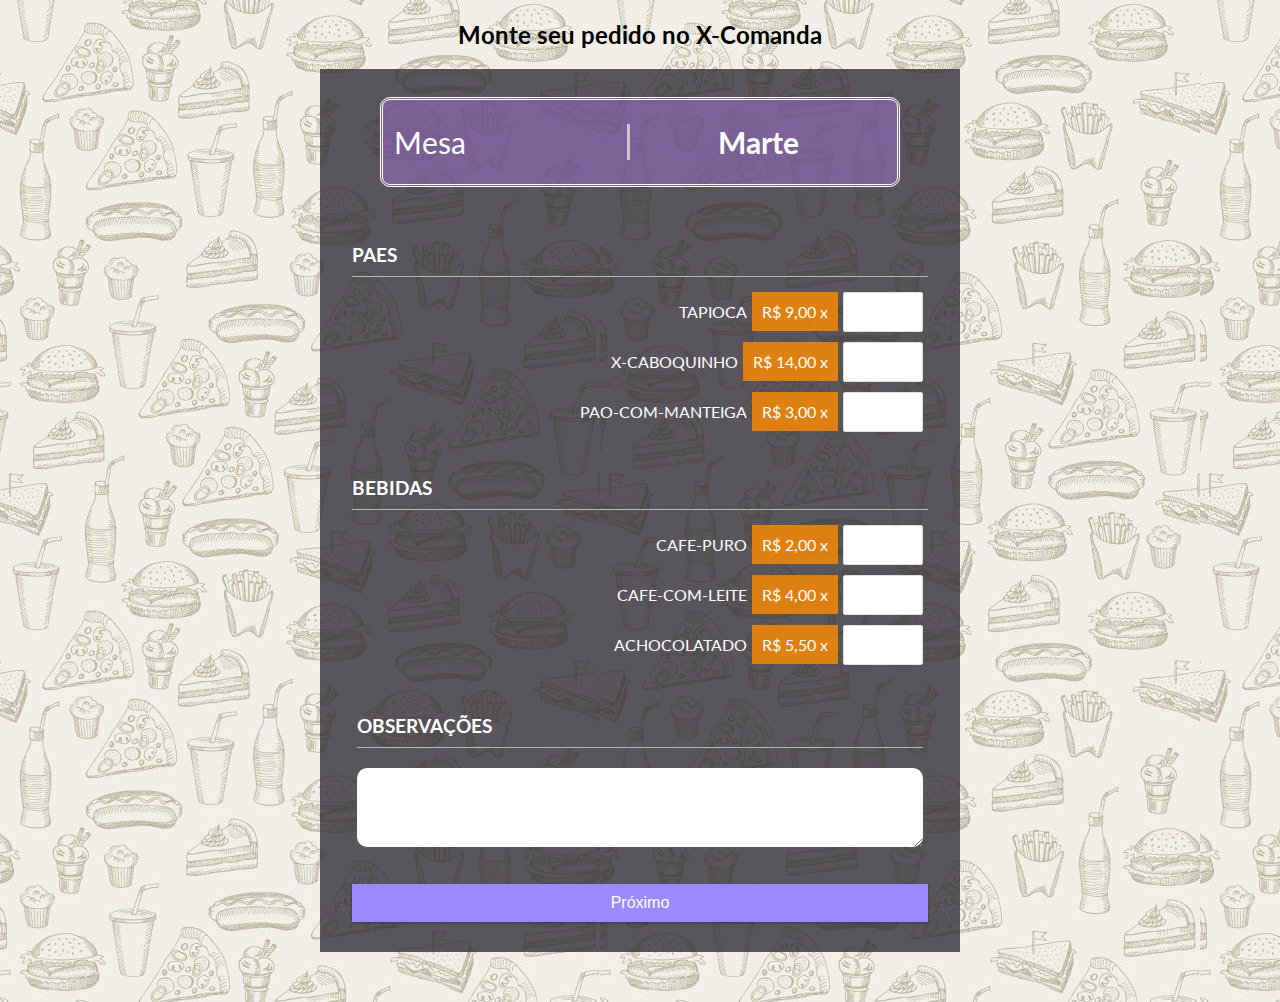
<file: index.html>
<!DOCTYPE html>
<html lang="pt-br">
<head>
	<meta charset="UTF-8" />
	<meta name="viewport" content="width=device-width, initial-scale=1.0" />
	<link rel="stylesheet" href="./style.css" />
	<link rel="icon" href="x-tuchaua.ico">
	<title>X-Comanda</title>
</head>
<body>
	<h2>Monte seu pedido no X-Comanda</h2>

	<div class="container">

		<div class="box">
			<form id="form-order" data-js="products">

				<div class="box-header">
					<div class="box-line">
						<label for="header">Mesa</label>
						<p data-mesa="Marte">Marte</p>
					</div>
				</div>

				<div class="items"></div>

				<div class="form-control">
					<h3>OBSERVAÇÕES</h3>
				</div>
				<!-- <div class="form-control">
					<label for="amount">Valor (R$) :<br /></label>
					<input type="text" id="text" placeholder="" />
				</div> -->
				<div class="form-control">
					<textarea class="obs" rows="5" cols="50" id="obs"></textarea>
				</div>
				<br>
				<button class="btn">Próximo</button>
			</form>
		</div>

		<div class="box none" id="result" >
			
			<h3>Confirme seu pedido</h3>
      
			<ul id="transactions" class="transactions">
				<!-- <li class="minus">
				Salário <span>-$400</span><button class="delete-btn">x</button>
				</li> -->
			</ul>
			
			<div class="painel">
				<!-- <div class="inc-exp-container">
					<div>
						<h4>Total X-Salada</h4>
						<p id="xsalada" class="money plus">R$ 0.00</p>
					</div>

					<div>
						<h4>Total Refri</h4>
						<p id="refrigerante" class="money plus">R$ 0.00</p>
					</div>
				</div>

				<div class="inc-exp-container">
					<div>
						<h5>x-salada + refri</h5>
						<p id="pagaCombo" class="money plus">R$ 0.00</p>
					</div>

					<div>
						<h5>x-salada</h5>
						<p id="pagaSimples" class="money plus">R$ 0.00</p>
					</div>
				</div> -->

				<h4>Valor Final</h4>
				<hr>
				<h1 id="balance" class="balance">R$ 0.00</h1>
				<a class="btn bg-gray" id="recalcular">Voltar</a>
				<br>
			</div>
			
			<div class="painel">
				<form action="" id="formCode">
					<div class="form-control">
						<label for="text">Code PIX</label>
						<input type="text" id="codePix" placeholder="xxxxxxxxxxxxx" />
					</div>
					<br>
					<button class="btn" id="btnqrcode">Gerar QRCode</button>
				</form>
				
				<div class="qrcode none">
					<hr>
					<img id="qrcode" alt="QRCode"/>
				</div>
			</div>
			
		</div>

		<div class="up none">
			<audio src="./iupi.mp3"></audio>
			<img src="./up_150.png" alt="up">
		</div>
		
	</div>

	<script src="script.js"></script>
</body>
</html>
</file>
<file: style.css>
@import url('https://fonts.googleapis.com/css?family=Lato&display=swap');

:root {
  --box-shadow: 0 1px 3px rgba(0, 0, 0, 0.12), 0 1px 2px rgba(0, 0, 0, 0.24);
}

* {
  box-sizing: border-box;
}

body {
  background-color: #f7f7f7;
  background-image: url('./bg.jpg');
  display: flex;
  flex-direction: column;
  align-items: center;
  justify-content: center;
  min-height: 100vh;
  margin: 0;
  font-family: 'Lato', sans-serif;
}

.container {
  background-color: #2e2a33c7;
  color: white;
  margin: 0px auto;
  width: 45%;
  margin: 0px auto 50px auto;
}

h1 {
  letter-spacing: 1px;
  margin: 0;
  color: #2e75cc;
}

h3 {
  border-bottom: 1px solid #bbb;
  padding-bottom: 10px;
  margin: 40px 0 10px;
}

h4 {
  margin: 0;
  text-transform: uppercase;
}

h5 {
  margin: 0;
  text-transform: uppercase;
}

.box-header{
  padding: 2%;
  margin: 2%;
}

.box-line{
	margin: 1%;
	padding: 2%;
	background-color: #a26ed67d;
  	border-color: white;
	border-style: double;
	border-radius: 10px;
	display: flex;
	height: 10vh;
}

.box-line label{
	width: 30vw;
	align-self: center;
	justify-content: right;
	font-size: 30px;
	border-right-color: thistle;
	border-right-style: solid;
}

.box-line p{
	width: 85%;
	align-self: center;
	text-align: center;
	font-weight: 700;
	color: white;
	font-size: 30px;
}

.item-product{
	display: flex;
    width: 100%;
    justify-content: flex-end;
	align-items: center;
}

.price{
	background-color: #ff8c00cc;
    padding: 0px 10px !important;
    align-self: center;
	white-space: nowrap;
}

.form-control{
	padding: 5px;
}

.form-control .quantity{
	width: 80px;
	text-align: center;
}

.form-control label{
	text-align: right;
}

.obs{
	width: 100%;
	border: 0px solid;
    border-radius: 10px;
    color: #484444;
    letter-spacing: 0.05rem;
	text-indent: 10px;
}

.inc-exp-container {
  background-color: #fff;
  color: black;
  box-shadow: var(--box-shadow);
  padding: 20px;
  display: flex;
  justify-content: space-between;
  margin: 20px 0;
}

.inc-exp-container > div {
  flex: 1;
  text-align: center;
  width: 20%;
}

.inc-exp-container > div:first-of-type {
  border-right: 1px solid #dedede;
}

.money {
  font-size: 20px;
  letter-spacing: 1px;
  margin: 5px 0;
}

.money.plus {
  color: #2ecc71;
}

.money.minus {
  color: #c0392b;
}

label {
  display: inline-block;
  margin: 10px 0;
}

input[type='text'],
input[type='number'] {
  border: 1px solid #dedede;
  border-radius: 2px;
  display: block;
  font-size: 16px;
  padding: 10px;
  width: 100%;
}

.btn {
  cursor: pointer;
  background-color: #9c88ff;
  box-shadow: var(--box-shadow);
  color: #fff;
  border: 0;
  display: block;
  font-size: 16px;
  margin: 10px 0 30px;
  padding: 10px;
  width: 100%;
}

.btn:focus,
.delete-btn:focus {
  outline: 0;
}

.transactions {
  list-style-type: none;
  padding: 0;
  margin-bottom: 40px;
}

.transactions li {
  border-bottom: 1px dotted white;
  box-shadow: var(--box-shadow);
  color: #fff;
  display: flex;
  justify-content: space-between;
  position: relative;
  padding: 10px;
  margin: 10px 0;
}

.transactions li.plus {
  border-right: 5px solid #2ecc71;
}

.transactions li.minus {
  border-right: 5px solid #c0392b;
}

.delete-btn {
  cursor: pointer;
  background-color: #e74c3c;
  border: 0;
  color: #fff;
  font-size: 20px;
  line-height: 20px;
  padding: 2px 5px;
  position: absolute;
  top: 50%;
  left: 0;
  transform: translate(-100%, -50%);
  opacity: 0;
  transition: opacity 0.3s ease;
}

.transactions li:hover .delete-btn {
  opacity: 1;
}

.none{
  display: none;
}

.qrcode{
  width: 100%;
  height: 100%;
  /* border: 1px solid gray; */
  margin: 0 auto;
}

#qrcode{
  width: 100%;
  height: 100%;
}

.bg-gray{
  background-color: gray;
}

.active{
  background-color: #9c88ff;
}

.painel-result{
  width: 100%;
}

.painel{
  width: 100%;
  padding: 25px;
}

.box{
  padding: 15px;
  max-width: 90%;
  margin: 0 auto;
}

#codePix{
  text-align: center;
  letter-spacing: 10px;
  font-weight: 700;
  border-color: #9c88ff;
}

.up{
  position: fixed;
  right: 0px;
  bottom: 0px;
}

@media only screen and (min-width: 420px) {
  
  .container{
    width: 85%;
  }
  .box{
    padding: 0px;
    max-width: 90%;
  }

}

@media only screen and (max-width: 420px) {
  
  .container{
    width: 99%;
  }
  .box{
    padding: 0px;
    max-width: 90%;
  }

}

@media only screen and (min-width: 640px) {
  
  .container{
    width: 80%;
  }
  .box{
    padding: 0px;
    max-width: 90%;
  }

}

@media only screen and (min-width: 720px) {
  
  .container{
    width: 75%;
  }
  .box{
    padding: 0px;
    max-width: 90%;
  }

}

@media only screen and (min-width: 840px) {
  
  .container{
    width: 70%;
  }
  .box{
    padding: 0px;
    max-width: 90%;
  }

}

@media only screen and (min-width: 960px) {
  
  .container{
    width: 65%;
  }
  .box{
    padding: 0px;
    max-width: 90%;
  }

}

@media only screen and (min-width: 1260px) {
  
  .container{
    width: 50%;
  }
  .box{
    padding: 0px;
    max-width: 90%;
  }

}
</file>
